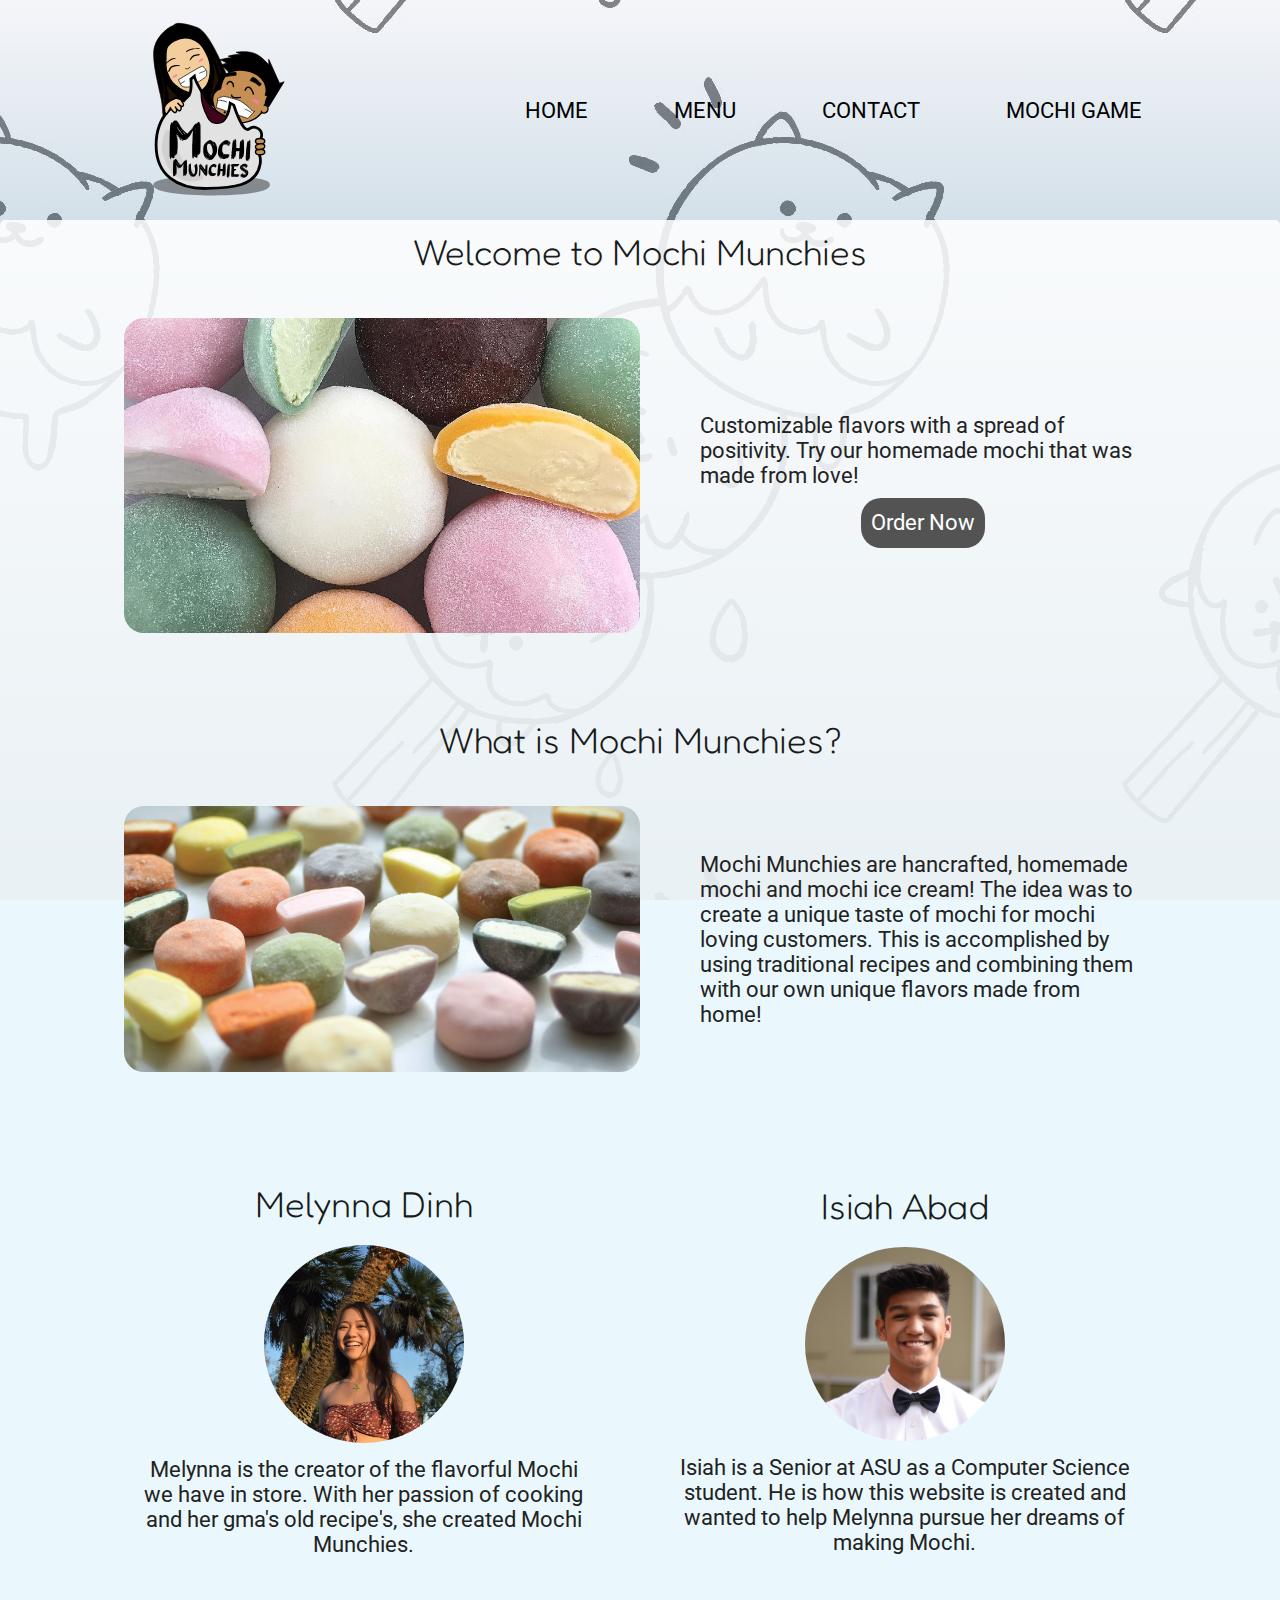
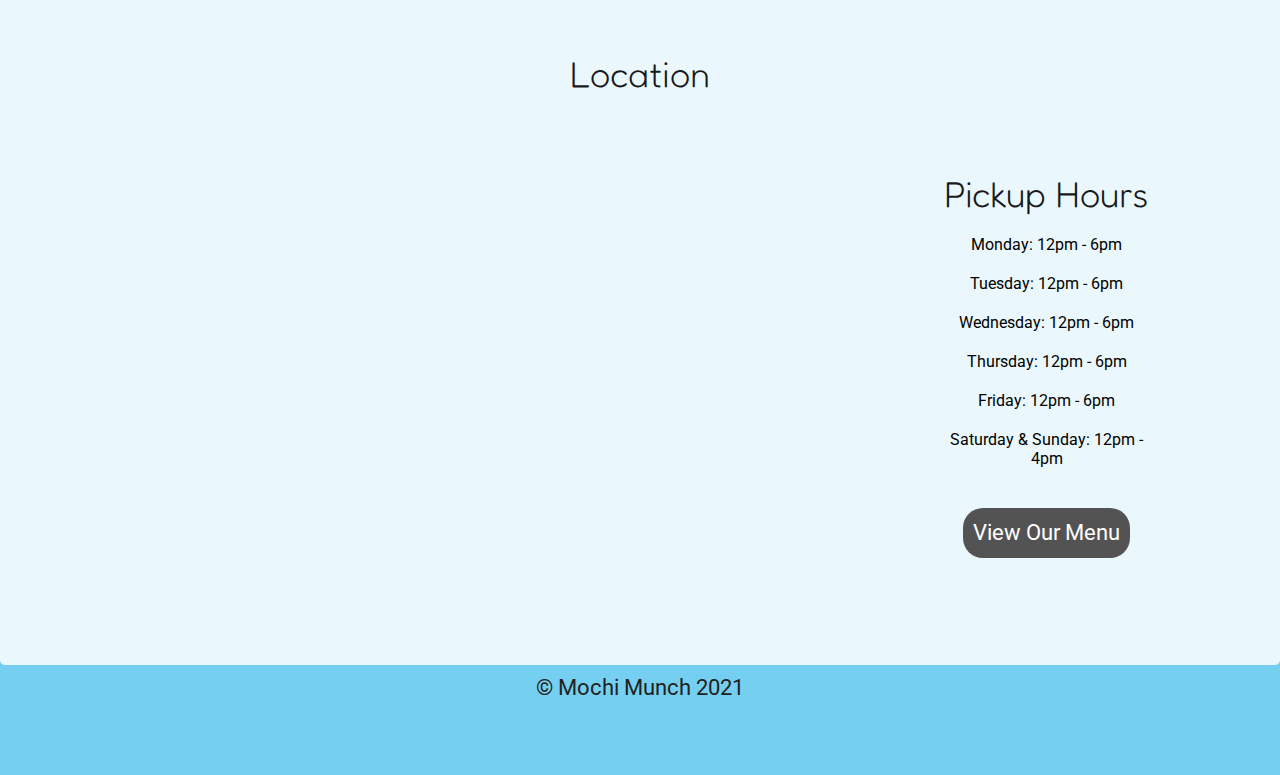
<file: index.html>
<!DOCTYPE html>
<html lang="en">
<head>
    <meta charset="UTF-8">
    <meta http-equiv="X-UA-Compatible" content="IE=edge">
    <meta name="viewport" content="width=device-width, initial-scale=1.0">
    <title>Mochi Munchies 2021</title>
    <link rel="stylesheet" href="styles.css">
    <link rel="stylesheet" href="https://fonts.googleapis.com/css?family=Fredoka+One|Roboto">
</head>
<body>
    
    
    <div class="main-container" id="main-container">

        <header>

            

            <div id="logoSlogan-container">
                
                <div id="logo-Container">
                
                    <img src="images/MochiMunchLogoNoBG.svg" alt="Mochi Munch Logo">
                    
                
                </div>

                <div class="nav-links" id="nav-links">

                    <ul>
                        <li><a href="index.html" class="links">HOME</a></li>
                        <li><a href="menu.html"  class="links">MENU</a></li>
                        <li><a href="contact.html" class="links">CONTACT</a></li>
                        <li><a href="mochiGame.html" class="links">MOCHI GAME</a></li>
                    </ul>
    
                </div>
                <div class="hamburger-container" id="hamburger-container" onclick="openNav()">
                        
                    <span class="line"></span>
                    <span class="line"></span>
                    <span class="line"></span>
            
                </div>
                    
            </div>
        </header>

        <main>
            <section class="column">

                
                    <h1>Welcome to Mochi Munchies</h1>
                    <div class="row">
                        <img src="images/slideshow-1.jpg" alt="Multiple Mochies image" class="slideshowImg">
                        
                        <div class="column">
                            <p>Customizable flavors with a spread of positivity. Try our homemade mochi that was made from love!</p>
                            <a href="menu.html" class="orderNow-Button" target="_blank">Order Now</a>
                        </div>

                    </div>
                        
                    
            </section>

            <section>

                <h2>What is Mochi Munchies?</h2>

                <div class="row">
                    <img src="images/slideshow-3.jpg" alt="Multiple Mochies image" class="slideshowImg">
                    
                    <div class="column">
                        <p>Mochi Munchies are hancrafted, homemade mochi and mochi ice cream! The idea was to create a unique taste of mochi for mochi loving customers. This is accomplished by using traditional recipes and combining them with our own unique flavors made from home!</p>
                    </div>
                </div>

            </section>

            <section id="worker-bio">
               
                <div class="row">
                    <div class="bio">
                        <h3>Melynna Dinh</h3>
                        <img src="images/melynnaPic-cropped.jpg" alt="Melynna Dinh - Owner" class="profilePicImg">
                        <p>Melynna is the creator of the flavorful Mochi we have in store. With her passion of cooking and her gma's old recipe's, she created Mochi Munchies.</p>
                    </div>
                    <div class="bio">
                        <h3>Isiah Abad</h3>
                        <img src="images/profilePic-cropped.jpg" alt="Isiah Abad - Web Developer" class="profilePicImg">
                        <p>Isiah is a Senior at ASU as a Computer Science student. He is how this website is created and wanted to help Melynna pursue her dreams of making Mochi.</p>
                    </div>
                </div>

            </section>

            <section id="location">

                
                    <h2>Location</h2>
                <div class="row">
                    <iframe src="https://www.google.com/maps/embed?pb=!1m18!1m12!1m3!1d3330.07168269121!2d-111.92518738449135!3d33.42137545815737!2m3!1f0!2f0!3f0!3m2!1i1024!2i768!4f13.1!3m3!1m2!1s0x872b08e691674fbd%3A0x3d82e43d1bfeeb21!2sUniversity%20Park%20Apartments!5e0!3m2!1sen!2sus!4v1622934189627!5m2!1sen!2sus" width="100%" height="450" style="border:0;" allowfullscreen="" loading="lazy"></iframe>
                    <div class="column">
                        <div class="hours-container">
                            <h3>Pickup Hours</h3>
                            <div class="hours">
                                <ul>
                                    <li>Monday: 12pm - 6pm</li>
                                        <li>Tuesday: 12pm - 6pm</li>
                                        <li>Wednesday: 12pm - 6pm</li>
                                        <li>Thursday: 12pm - 6pm</li>
                                        <li>Friday: 12pm - 6pm</li>
                                        <li>Saturday & Sunday: 12pm - 4pm</li>
                                </ul>
                            </div>
                        </div>
                        <a href="menu.html" class="orderNow-Button" target="_blank">View Our Menu</a>
                    </div>
                </div>

            </section>
        </main>

        <footer><p>&copy; Mochi Munch 2021</p></footer>
        
    </div>
    
    

    <script src="script.js"></script>

</body>
</html>
</file>
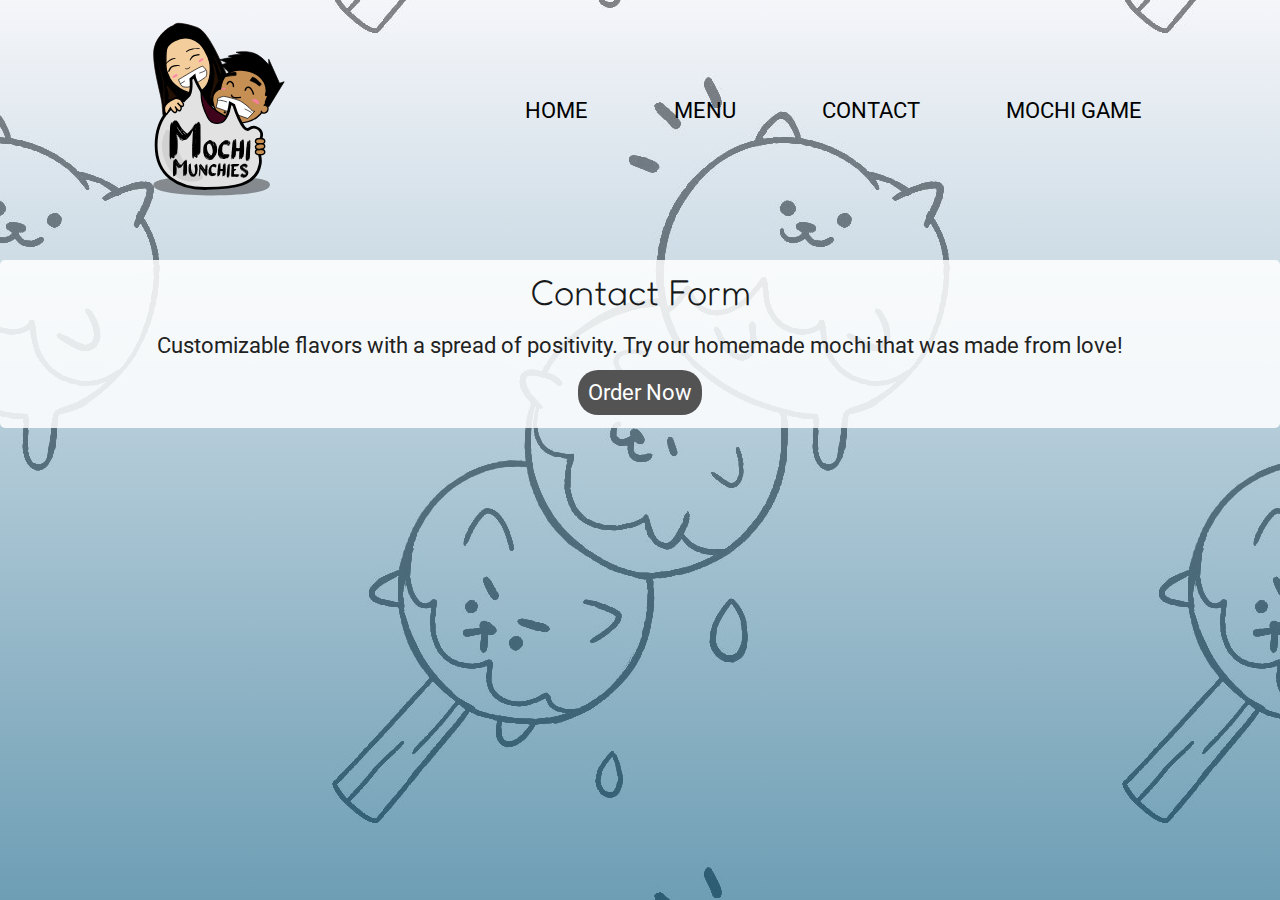
<file: contact.html>
<!DOCTYPE html>
<html lang="en">
<head>
    <meta charset="UTF-8">
    <meta http-equiv="X-UA-Compatible" content="IE=edge">
    <meta name="viewport" content="width=device-width, initial-scale=1.0">
    <title>Mochi Munchies 2021| Contact</title>
    <link rel="stylesheet" href="contactStyles.css">
    <link rel="stylesheet" href="https://fonts.googleapis.com/css?family=Fredoka+One|Roboto">
</head>
<body>
    <div class="main-container" id="main-container">

        <header>

            

            <div id="logoSlogan-container">
                
                <div id="logo-Container">
                
                    <img src="images/MochiMunchLogoNoBG.svg" alt="Mochi Munch Logo">
                    
                
                </div>

                <div class="nav-links" id="nav-links">

                    <ul>
                        <li><a href="index.html" class="links">HOME</a></li>
                        <li><a href="menu.html" class="links">MENU</a></li>
                        <li><a href="contact.html" class="links">CONTACT</a></li>
                        <li><a href="mochiGame.html" class="links">MOCHI GAME</a></li>
                    </ul>
    
                </div>
                <div class="hamburger-container" id="hamburger-container" onclick="openNav()">
                        
                    <span class="line"></span>
                    <span class="line"></span>
                    <span class="line"></span>
            
                </div>
                    
            </div>
        </header>

        <main>
            <section class="column">

                
                <h1>Contact Form</h1>
                <div class="row">
                    
                    
                    <div class="column">
                        <p>Customizable flavors with a spread of positivity. Try our homemade mochi that was made from love!</p>
                        <a href="menu.html" class="orderNow-Button" target="_blank">Order Now</a>
                    </div>

                </div>
                    
                
        </section>
        </main>

        <script src="script.js"></script>
</body>
</html>
</file>
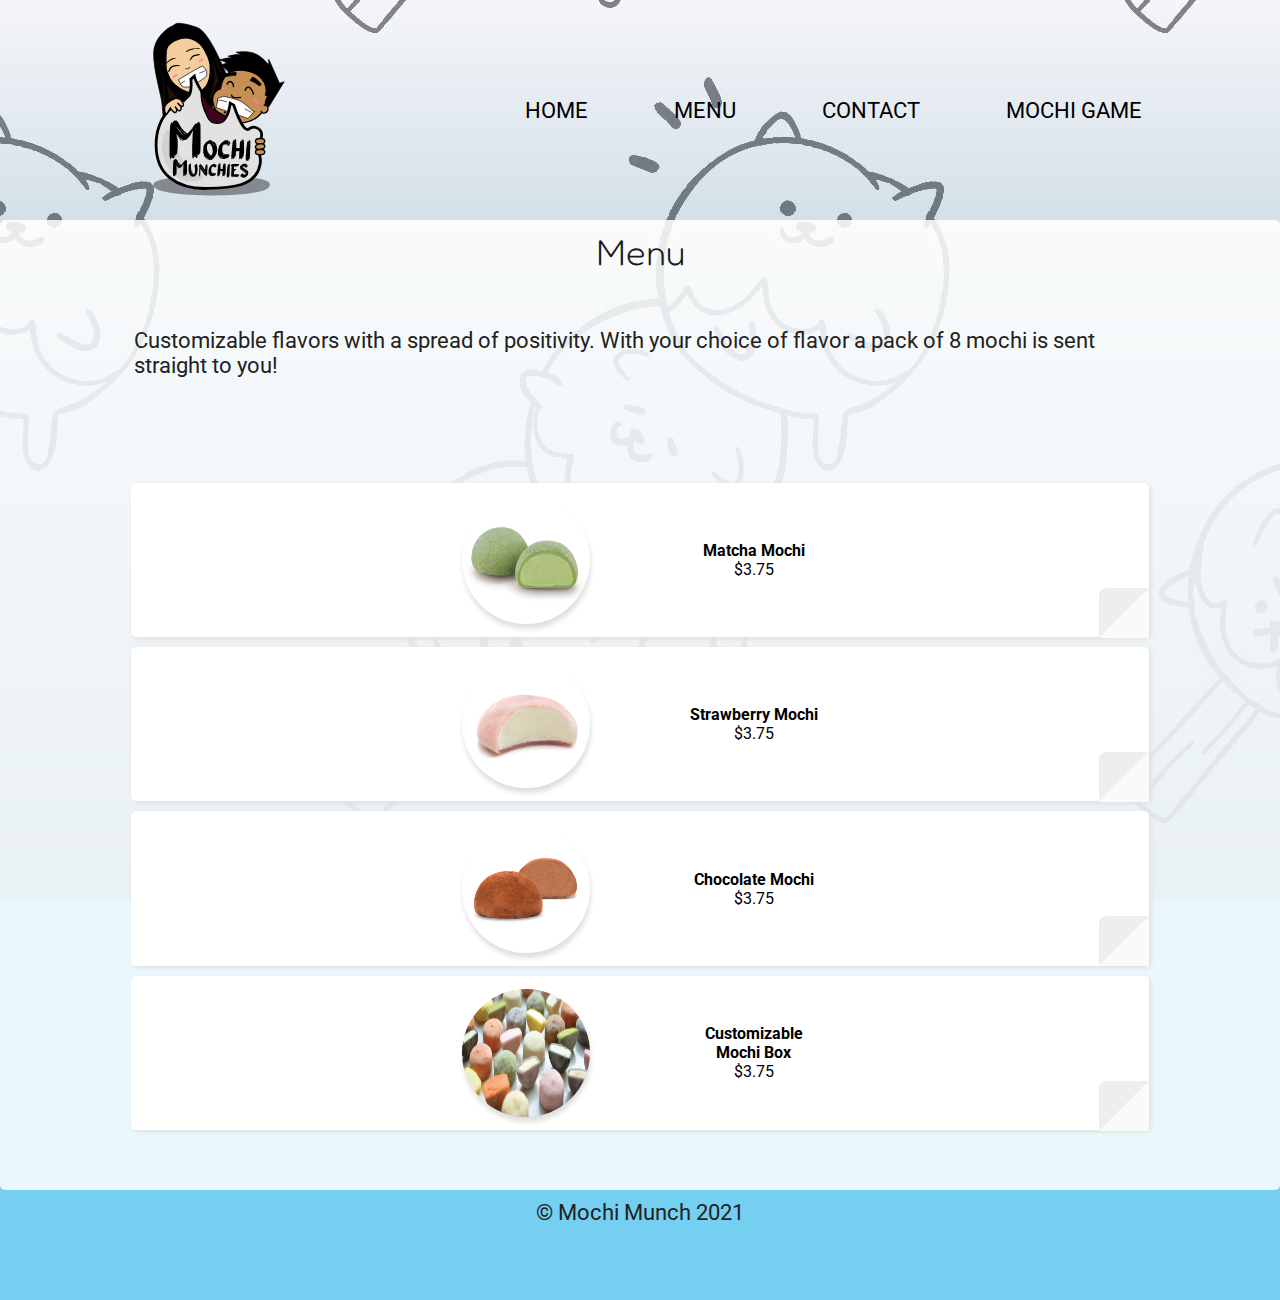
<file: menu.html>
<!DOCTYPE html>
<html lang="en">
<head>
    <meta charset="UTF-8">
    <meta http-equiv="X-UA-Compatible" content="IE=edge">
    <meta name="viewport" content="width=device-width, initial-scale=1.0">
    <title>Mochi Munchies 2021</title>
    <link rel="stylesheet" href="styles.css">
    <link rel="stylesheet" href="menuStyles.css">
    <link rel="stylesheet" href="https://fonts.googleapis.com/css?family=Fredoka+One|Roboto">
</head>
<body>
    
    <div id="cover"></div>
    <div class="main-container" id="main-container">
        
        <header>

            

            <div id="logoSlogan-container">
                
                <div id="logo-Container">
                
                    <img src="images/MochiMunchLogoNoBG.svg" alt="Mochi Munch Logo">
                  
                
                </div>

                <div class="nav-links" id="nav-links">

                    <ul>
                        <li><a href="index.html" class="links">HOME</a></li>
                        <li><a href="menu.html"  class="links">MENU</a></li>
                        <li><a href="contact.html" class="links">CONTACT</a></li>
                        <li><a href="mochiGame.html" class="links">MOCHI GAME</a></li>
                    </ul>
    
                </div>
                <div class="hamburger-container" id="hamburger-container" onclick="openNav()">
                        
                    <span class="line"></span>
                    <span class="line"></span>
                    <span class="line"></span>
            
                </div>
                    
            </div>
        </header>

        <main>
            <section class="column">

                
                    <h1>Menu</h1>
                    <div class="row">
                        
                        <div class="column">
                            <p>Customizable flavors with a spread of positivity. With your choice of flavor a pack of 8 mochi is sent straight to you! </p>
                            
                        </div>

                    </div>
                        
                    
            </section>

            <section id="items">
                

                <div class="menu-item-list">


                    <div class="menu-item-container" id="matchaItem" onclick="openMenuPopUp('matcha')">
                        
                        <div class="menu-image">
                            <img src="images/m1.png" alt="Matcha Mochi image" class="item-image">
                        </div>

                        <div class="description">
                            <h4 class="item-name">Matcha Mochi</h4>
                            <span class="item-price">$3.75</span>
                        </div>
                        <div class="corner-square-container"></div>
                        <div class="lift-up"></div>

                        
                    </div>
                    

                </div>

                <div class="addPopUp-container" id="popUpMatcha">
                    <div class="pop-container">
                        <div class="hamburger-container-popUpLines" id="hamburger-container-popUpLines" onclick="closeMenuPopUp('matcha')">
                        
                            <span class="right-slant"></span>
                            <span class="left-slant"></span>
                        </div>
                        <h2>Matcha Mochi</h2>
                        <p>Gooey, sweet, and matcha-munchie!</p>
                        <img src="images/m1.png" alt="Matcha Mochi image" class="popUp-image">
                        <div class="quantity-buttons-container">
                            <p>Want more packs? Get more!</p>
                            <div class="quant-buttons-wrapper">
                                <input type="button" class="decrButton quant-buttons" value="-" onclick="decreaseNum('mochiNumber1')">
                                <input type="number" name="mochiNumber" id="mochiNumber1" value="0">
                                <input type="button" class="incrButton quant-buttons" value="+" onclick="increaseNum('mochiNumber1')">
                            </div>
                        </div>
                       

                        <div class="popUp-cc-buttons">
                            <button class="continue-button cc-button">Add to Cart</button>
                        </div>
                    </div>

                   
                </div>

                <div class="menu-item-list">


                    <div class="menu-item-container" id="strawberryItem" onclick="openMenuPopUp('strawberry')">
                        
                        <div class="menu-image">
                            <img src="images/m2.png" alt="Strawberry Mochi image" class="item-image">
                        </div>

                        <div class="description">
                            <h4 class="item-name">Strawberry Mochi</h4>
                            <span class="item-price">$3.75</span>
                            
                            <div class="corner-square-container"></div>
                            <div class="lift-up"></div>
                        </div>
                    </div>


                </div>

                <div class="addPopUp-container" id="popUpStrawberry">
                    <div class="pop-container">
                        <div class="hamburger-container-popUpLines" id="hamburger-container-popUpLines" onclick="closeMenuPopUp('strawberry')">
                        
                            <span class="right-slant"></span>
                            <span class="left-slant"></span>
                        </div>
                        <h2>Strawberry Mochi</h2>
                        <p>Strawberry on the insdie. Munchie on the outside.</p>
                        <img src="images/m2.png" alt="Strawberry Mochi image" class="popUp-image">
                        <div class="quantity-buttons-container">
                            <p>Want more packs? Get more!</p>
                            <div class="quant-buttons-wrapper">
                                <input type="button" class="decrButton quant-buttons" value="-" onclick="decreaseNum('mochiNumber2')">
                                <input type="number" name="mochiNumber" id="mochiNumber2" value="0">
                                <input type="button" class="incrButton quant-buttons" value="+" onclick="increaseNum('mochiNumber2')">
                            </div>
                        </div>
                        
                        <div class="popUp-cc-buttons">
                            <button class="continue-button cc-button">Add to Cart</button>
                        </div>
                    </div>

                   
                </div>

                <div class="menu-item-list">


                    <div class="menu-item-container" id="chocolateItem" onclick="openMenuPopUp('chocolate')">
                        
                        <div class="menu-image">
                            <img src="images/m3.jpg" alt="Chocolate Mochi image" class="item-image">
                        </div>

                        <div class="description">
                            <h4 class="item-name">Chocolate Mochi</h4>
                            <span class="item-price">$3.75</span>
                            
                            <div class="corner-square-container"></div>
                            <div class="lift-up"></div>
                        </div>
                    </div>


                </div>

                <div class="addPopUp-container" id="popUpChocolate">
                    <div class="pop-container">
                        <div class="hamburger-container-popUpLines" id="hamburger-container-popUpLines" onclick="closeMenuPopUp('chocolate')">
                        
                            <span class="right-slant"></span>
                            <span class="left-slant"></span>
                        </div>
                        <h2>Chocolate Mochi</h2>
                        <p>Chocolatey. Chewy. Munchie...</p>
                        <img src="images/m3.jpg" alt="Chocolate Mochi image" class="popUp-image">
                        <div class="quantity-buttons-container">
                            <p>Want more packs? Get more!</p>
                            <div class="quant-buttons-wrapper">
                                <input type="button" class="decrButton quant-buttons" value="-" onclick="decreaseNum('mochiNumber3')">
                                <input type="number" name="mochiNumber" id="mochiNumber3" value="0">
                                <input type="button" class="incrButton quant-buttons" value="+" onclick="increaseNum('mochiNumber3')">
                            </div>
                        </div>
                        
                       

                        <div class="popUp-cc-buttons">
                            <button class="continue-button cc-button">Add to Cart</button>
                        </div>
                    </div>
                </div>

                <div class="menu-item-list">


                    <div class="menu-item-container" id="customItem" onclick="openMenuPopUp('custom')">
                        
                        <div class="menu-image">
                            <img src="images/slideshow-3.jpg" alt="Group of Mochi image" class="item-image">
                        </div>

                        <div class="description">
                            <h4 class="item-name">Customizable Mochi Box</h4>
                            <span class="item-price">$3.75</span>
                            
                            <div class="corner-square-container"></div>
                            <div class="lift-up"></div>
                        </div>
                    </div>


                </div>

                <div class="addPopUp-container" id="popUpCustom">
                    <div class="pop-container">
                        <div class="hamburger-container-popUpLines" id="hamburger-container-popUpLines" onclick="closeMenuPopUp('custom')">
                        
                            <span class="right-slant"></span>
                            <span class="left-slant"></span>
                        </div>
                        <h2>Customizable Mochi Boxes</h2>
                        <p>Choose a combination of Munchie flavors!.</p>
                        <img src="images/slideshow-3.jpg" alt="Group of Mochi image" class="popUp-image">
                        <div class="quantity-buttons-container">
                            <p>Want more packs? Get more!</p>
                            <div class="quant-buttons-wrapper">
                                <input type="button" class="decrButton quant-buttons" value="-" onclick="decreaseNum('mochiNumber4')">
                                <input type="number" name="mochiNumber" id="mochiNumber4" value="0">
                                <input type="button" class="incrButton quant-buttons" value="+" onclick="increaseNum('mochiNumber4')">
                            </div>
                        </div>
                        
                       

                        <div class="popUp-cc-buttons">
                            <button class="continue-button cc-button">Add to Cart</button>
                        </div>
                    </div>
                </div>

            </section>

        </main>

        <footer><p>&copy; Mochi Munch 2021</p></footer>
        
    </div>
    
    

    <script src="script.js"></script>
    

</body>
</html>
</file>
<file: styles.css>
:root{

    --bg-color-plain: #ffffff;
    --main-bg-color: #75cff0;
    --main2-bg-color: rgb(83, 83, 83);
    
}

*, ::before, ::after{

    box-sizing: border-box;
    margin: 0;
    padding: 0;

}

body{
    font-family: Roboto;
    scroll-behavior: smooth;

    background-color: var(--main-bg-color);
    background-image: linear-gradient(to bottom, rgba(245, 246, 252, 0.52), rgba(60, 126, 156, 0.73)), url(images/mochi-bg2.jpg);
   
    background-attachment: fixed;
    background-position: center;
    background-repeat: none;
   
}

header{
    padding: 10px 0;
    
    
}

#logo-Container img{
    width: 150px;
}

#logo-Container{
    
    display: flex;
    flex-direction: column;
    justify-content: center;
    align-items: center;
    
    margin: 0 auto;
    max-width: 300px;
    
}

#logoSlogan-container{
   display: flex;
   align-items: center;
   justify-content: flex-end;
   
   
   margin: 0 20px;

}

#hamburger-container{

    position: absolute;
    display: flex;
    flex-direction: column;
    justify-content: center;
   

    width: 30px;
    height: 30px;
    z-index: 10;
    
    cursor: pointer;
   
}

.line{
    
  
    background-color: #fff;
    border: 1px solid #000;
    width: 25px;
    height: 4px;
    border-radius: 5px;

    margin: 2px auto;
    caret-color: transparent;
    
}

.line.active:nth-child(1){
    position: absolute;
    transform: rotate(-45deg);
    width: 30px;

    transition: all 0.4s ease;
}

.line.active:nth-child(2){
    display: none;

}
.line.active:nth-child(3){
    position: absolute;
    transform: rotate(45deg);
    width: 30px;
    transition: all 0.4s ease;
}
.nav-links{
    
    display: flex;
    justify-content: center;
    align-items: center;
    text-align: center;
    position: absolute;
    z-index: 5;
    
    transition: all 0.4s ease;
  
      
    width: 0;
    height: 100vh;
    top: 0px;
    right: 0;

    font-family: Roboto;
    color:#fdfdfd;

    background-color: var(--bg-color-plain);

}

.nav-links.active{
    width: 100%;
    transition: all 0.4s ease;

}

.nav-links *{
    text-decoration: none;
    list-style-type: none;

    color: #000;
}

.nav-links a{
    display: none;
    padding: 10px;
    border-radius: 20px;
}

.nav-links a.active{
    display: block;
    transition: all 0.2s ease;
}

.nav-links li{
    margin-bottom: 50px;
    font-size: 2rem;

   
    
}

.nav-links a:hover{

    transition: all 0.2s ease;
}
/*-------------------------------------------*/
main{
    max-width: 95%;
    margin: 0 auto;
    height: 100%;
    background-color: rgba(255, 255, 255, 0.85);
    border-radius: 5px;
    text-align: center;
    
}

section{
   
    border-radius: 25px;
    padding: 10px;
}
.main-container.active{
    position: fixed;
    width: 100%;
    z-index: 4;
}

p{
    margin: 10px;
    font-size: 18px;
    color: #222222;
}
h1,h2,h3{
    font-family: Fredoka One;
    font-weight: 100;
    font-size: 32px;

    color:#181a1b;
    
}
main *{
    text-decoration: none;
    list-style: none;
}


header,section, .bio{
   

   
}


h1, h2, h3, iframe, .hours{
    padding-bottom: 20px;
    
   
}

.orderNow-Button{
    text-align: center;
    color: #fff;
    background-color:var(--main2-bg-color);

    
    height: 50px;
    line-height: 50px;
    padding: 10px;

    border-radius: 20px;
    transition: all ease 0.2s;
}


.orderNow-Button:hover{
    transition: all ease 0.2s;
    padding: 10px 18px;

    
   
    

    
}

.slideshowImg{
    width: 95%;
    border-radius: 20px;
}

.profilePicImg{
    width: 200px;
    border-radius: 50%;
}



.hours li{
    
    padding-bottom: 20px;
}


footer{
    text-align: center;
    height: 100px;
}

/*----Media Queries------*/

@media (min-width: 600px){
    body{
       
    }
}

@media (min-width: 1085px){
   
    main{
        max-width: 100%;
    }
    h1,h2,h3{
       
        font-weight: 100;
        font-size: 36px;
    
        color:#181a1b;
        
    }
  
    p{
        font-size: 22px ;
    }

    a{
        font-size: 22px;
    }

    section{
        margin: 0 auto;
        width: 90%;
        padding-bottom: 50px;
        

    }
   

    header{
        width: 100%;
    }

    #logo-Container{
    
        display: flex;
        flex-direction: row;
        justify-content: center;
        align-items: center;
    
        max-width: 400px;
        
    }

    .slideshowImg{
        width: 50%;
        height: 50%;
        
    }

    
    #logo-Container img{
        width: 200px;
    }
    #hamburger-container{
        display: none;
    }
    
    .nav-links{
        
        position: relative;
        height: auto;
        width: auto;

        margin: 0 auto;

        background-color: transparent;
        transition: none;
    }
    
    .nav-links a{
        color: rgb(0, 0, 0);
        display: block;
    }

    .nav-links a:hover{
        color: #fff;
        background-color: var(--main2-bg-color);
    }
    .nav-links li {
        display: inline-flex;
        margin-bottom: 0;
        padding: 5px 15px;
       

        font-size: 1.25rem;
        
        

    }
    .nav-links li:not(:nth-child(1)){
        margin-left: 2rem;
    }
    .orderNow-Button{
        display: flex;
        align-items: center;
        justify-content: center;

        width: auto;
    }

    .column{
        display: flex;
        flex-direction: column;
        align-items: center;
        justify-content: center;
    }

    .column p{
        text-align: left;
       
    }

    .row{
        display: flex;
        flex-direction: row;
        justify-content: center;
        align-items: center;

        margin: 25px 50px;
        
    }

    .row > * + *{
       
        margin-left: 50px;
    }

    iframe{
        width: 800px;
    }
}
</file>
<file: contactStyles.css>
:root{

    --main-bg-color: #75cff0;
    --main2-bg-color: rgb(83, 83, 83);
    
}

*, ::before, ::after{

    box-sizing: border-box;
    margin: 0;
    padding: 0;

}
body{
    font-family: Roboto;
    scroll-behavior: smooth;

    background-color: var(--main-bg-color);
    background-image: linear-gradient(to bottom, rgba(245, 246, 252, 0.52), rgba(60, 126, 156, 0.73)), url(images/mochi-bg2.jpg);
   
    background-attachment: fixed;
    background-position: center;
    background-repeat: none;
}

header{
    padding: 10px 0;
 
}

#logo-Container img{
    width: 150px;
}

#logo-Container{
    
    display: flex;
    flex-direction: column;
    justify-content: center;
    align-items: center;
    
    margin: 0 auto;
    max-width: 300px;
    
}

#logoSlogan-container{
   display: flex;
   align-items: center;
   justify-content: flex-end;
   
   
   margin: 0 20px;

}

#hamburger-container{

    position: absolute;
    display: flex;
    flex-direction: column;
    justify-content: center;
   

    width: 30px;
    height: 30px;
    z-index: 2;
    
    cursor: pointer;
   
}

.line{
    
  
    background-color: #fff;
    border: 1px solid #000;
    width: 25px;
    height: 4px;
    border-radius: 5px;

    margin: 2px auto;
    caret-color: transparent;
    
}

.line.active:nth-child(1){
    position: absolute;
    transform: rotate(-45deg);
    width: 30px;

    transition: all 0.4s ease;
}

.line.active:nth-child(2){
    display: none;

}
.line.active:nth-child(3){
    position: absolute;
    transform: rotate(45deg);
    width: 30px;
    transition: all 0.4s ease;
}
.nav-links{
    
    display: flex;
    justify-content: center;
    align-items: center;
    text-align: center;
    position: absolute;

    
    transition: all 0.4s ease;
  
      
    width: 0;
    height: 100vh;
    top: 0px;
    right: 0;

    font-family: Roboto;
    color:#fdfdfd;

    background-color:rgba(255, 255, 255, 0.85);
}

.nav-links.active{
    width: 100%;
    transition: all 0.4s ease;

}

.nav-links *{
    text-decoration: none;
    list-style-type: none;

    color: #000;
}

.nav-links a{
    display: none;
    padding: 10px;
    border-radius: 20px;
}

.nav-links a.active{
    display: block;
    transition: all 0.2s ease;
}

.nav-links li{
    margin-bottom: 50px;
    font-size: 2rem;

   
    
}

.nav-links a:hover{
    transition: all 0.2s ease;

}

footer{
    text-align: center;
    height: 100px;
}

/*-----------------------------Main Content--------------------*/
main{
    max-width: 95%;
    margin: 0 auto;
    background-color: rgba(255, 255, 255, 0.85);
    border-radius: 5px;
    text-align: center;
    
}

section{
   
    border-radius: 25px;
    padding: 10px;
}

.main-container.active{
    position: fixed;
    width: 100%;
}

p{
    margin: 10px;
    font-size: 18px;
    color: #222222;
}
h1,h2,h3{
    font-family: Fredoka One;
    font-weight: 100;
    font-size: 32px;

    color:#181a1b;
    
}
main *{
    text-decoration: none;
    list-style: none;
}


header,section, .bio{
    margin-bottom: 40px;

   
}


h1, h2, h3, iframe, .hours{
    margin-bottom: 20px;
    
   
}

.orderNow-Button{
    text-align: center;
    color: #fff;
    background-color:var(--main2-bg-color);

    
    height: 50px;
    line-height: 50px;
    padding: 10px;

    border-radius: 20px;
    transition: all ease 0.2s;
}


.orderNow-Button:hover{
    transition: all ease 0.2s;
    padding: 10px 18px;

    
   
    

    
}

.slideshowImg{
    width: 95%;
    border-radius: 20px;
}

/*--------------------Media Query--------------------*/

@media (min-width: 1085px){
   
    main{
        max-width: 100%;
    }
    h1,h2,h3{
       
        font-weight: 100;
        font-size: 36px;
    
        color:#181a1b;
        
    }
  
    p{
        font-size: 22px ;
    }

    a{
        font-size: 22px;
    }

    section{
        margin: 0 auto;
        width: 90%;
        margin-bottom: 50px;
        

    }
   

    header{
        width: 100%;
    }

    #logo-Container{
    
        display: flex;
        flex-direction: row;
        justify-content: center;
        align-items: center;
    
        max-width: 400px;
        
    }


    .slideshowImg{
        width: 50%;
        height: 50%;
        
    }

    
    #logo-Container img{
        width: 200px;
    }
    #hamburger-container{
        display: none;
    }
    
    .nav-links{
        
        position: relative;
        height: auto;
        width: auto;

        margin: 0 auto;

        background-color: transparent;
        transition: none;
    }
    
    .nav-links a{
        color: rgb(0, 0, 0);
        display: block;
    }

    .nav-links a:hover{
        color: #fff;
        background-color: var(--main2-bg-color);
    }
    .nav-links li {
        display: inline-flex;
        margin-bottom: 0;
        padding: 5px 15px;
       

        font-size: 1.25rem;
        
        

    }
    .nav-links li:not(:nth-child(1)){
        margin-left: 2rem;
    }
    
}
</file>
<file: menuStyles.css>
:root{
    --bg-color-plain: #ffffff;
    --image-bg-color: #dfdfdf;
    --main-bg-color: #75cff0;
    --main2-bg-color: rgb(83, 83, 83);
    --blur-color: #0000006d;

    --matchaFlavor-color: #8cf7b7;
    
}

/*--------Item Properties------------*/

#cover{

    display: none;
    position: fixed;
    
    z-index: 2;
    width: 100%;
    height: 100%;

    background-color: var(--blur-color);
}

.menu-image{
    height: 8rem;
    width: 8rem;
    margin-right: 10%;
}
.menu-image img{

    height: 8rem;
    width: 8rem;
    border-radius: 50%;
    box-shadow: var(--image-bg-color) 1px 5px 5px;
    
    background-color: var(--bg-color-plain);

    
}

.menu-item-container{
    display: flex;
    flex-direction: row;
    align-items: center;
    justify-content: center;
    position: relative;
    cursor: pointer;

    width: 90%;
    padding: 0.82rem;
    border-radius: 0.3125rem;

    box-shadow: var(--image-bg-color) 2px 2px 5px;
    background-color: var(--bg-color-plain);

    margin: 0.625rem auto;
}
.description{
    display:flex;
    flex-direction: column;
    justify-content: center;
    align-items: center;
    text-align: center;
    height: 8rem;
    width: 8rem;
   
    background-color: var(--bg-color-plain);
}
button{
    font-family: Fredoka One;
}
.addPopUp-container{

    display: none;
    position: fixed;
    z-index: 3;
    top: 50%;
    left: 50%;
    transform: translate(-50%, -50%);
  
    
    background-color: var(--bg-color-plain);

    border-radius: 1.25rem;
    width: 85%;
    padding-bottom: 20px;  
    margin: 0 auto;
    
}

.popUp-active{
    display: block;

}

.pop-container{
    position: relative;
    margin: 0 auto;

}

.addPopUp-container h2{
    padding-top: 70px;
}

.popUp-image{
    
   
    padding: 20px;
    height: 200px;
    width: 200px;
    
    
}

.quantity-buttons-container{
    margin-bottom: 40px;
}

.quant-buttons{
    font-size: 2rem;
    text-align: center;
    color: var(--bg-color-plain);
    
    height: 40px;
    width: 40px;
    margin: 0 20px;
    vertical-align: middle;

    box-sizing: border-box;
    border-color: transparent;
    border-radius: 50%;

    background-color: var(--main2-bg-color);
    cursor: pointer;
}

.quant-buttons-wrapper input::-webkit-outer-spin-button,
.quant-buttons-wrapper input::-webkit-inner-spin-button {
    -webkit-appearance: none;
    -moz-appearance: none;
    margin: 0; 

}

.quant-buttons-wrapper{
    display: flex;
    flex-direction: row;
    flex-wrap: nowrap;
    
    justify-content: center;
    align-items: center;

    width: 90%;
    margin: 0 auto;
}

input[name='mochiNumber']{
    

    text-align: center;
    font-size: 2rem;
    height: 40px;
    width: 8rem;

    border: none;
    border-radius: 0.3125rem;
    background-color: whitesmoke;
  
}

.cc-button{

    border: none;
    background-color: var(--matchaFlavor-color);
    height: 40px;
    width: 16rem;
    padding: 5px;

    cursor: pointer;

    
}
/*------Corner Lift-------*/
.corner-square-container{
    position: absolute;
    top: 105px;
    right: 0px;
    
    border-top-left-radius: 15%;
    border-top: 50px solid #eeeeee;
    border-right: 50px solid transparent;

   
   
}
.lift-up{
    position: absolute;
    top: 105px;
    right: 0px;
    
    
    border-top: 50px solid transparent;
    border-right: 50px solid #fafafa;
   
}


/*-----Hamburger Pop up -------*/
#hamburger-container-popUpLines{

    position: relative;


    border-radius: 50%;
    height: 30px;
    width: 30px;
    
    top: 10px;
    left: 90%;

    cursor: pointer;
}


.right-slant, .left-slant{
  
    position: absolute;
    top: 12px;
    right: 2px;
    background-color: var(--main2-bg-color);
    height: 4px;
    width: 25px;
    border-radius: 5px;
}

.right-slant{
    transform: rotate(45deg);
}
.left-slant{
    transform: rotate(-45deg);
}


.popUp-hide{
    display: none;
}

/*--------------------Media Query--------------------*/
</file>
